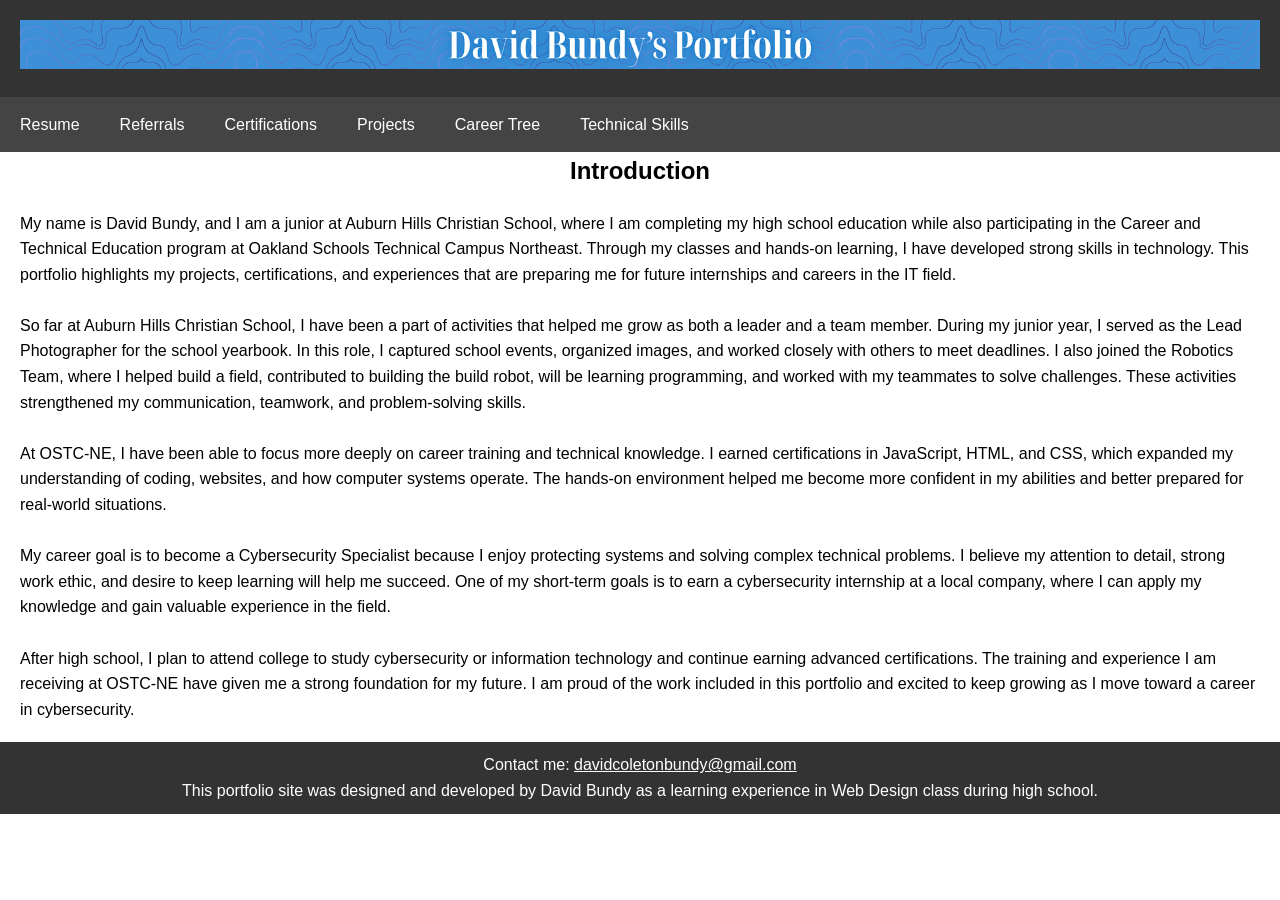
<file: index.html>
<!DOCTYPE html>
<html lang="en">
<head>
    <meta charset="UTF-8">
    <meta name="viewport" content="width=device-width, initial-scale=1.0">
    <meta name="description" content="David Bundy portfolio">
    <title>Portfolio Home</title>
    <link rel="stylesheet" href="stylesheet.css">
     <!-- <link rel="icon" type="image/x-icon" href="images/icon.png"> -->
</head>
<body>
    <div class="wrapper">
        <header class="banner">
            <a href="index.html">
            <img src="images/Portfolio Banner.png" alt="David Bundy's Portfolio" width="100%">
            </a>
        </header>

        <nav class="navigation">
        <ul>
            <li><a href="https://docs.google.com/document/d/1A6bUkxBAhRFeEw9LvfVQVwT8pYuZ90ysWUDLc4DUZcU/edit?usp=sharing" target="_blank">Resume</a></li>
            <li><a href="referrals.html">Referrals</a></li>
            <li><a href="certs.html">Certifications</a></li>
            <li><a href="projects.html">Projects</a></li>
            <li><a href="ctree.html">Career Tree</a></li>
            <li><a href="skills.html">Technical Skills</a></li>
        </ul>
        </nav>

        <main class="content">
            <h2 style="text-align: center;">Introduction</h2>

            <div style="margin: 20px;">
                <p>
                    My name is David Bundy, and I am a junior at Auburn Hills Christian School, where I am completing my high school education while also participating in the Career and Technical Education program at Oakland Schools Technical Campus Northeast. Through my classes and hands-on learning, I have developed strong skills in technology. This portfolio highlights my projects, certifications, and experiences that are preparing me for future internships and careers in the IT field.
                </p>
                <br>
                <p>
                    So far at Auburn Hills Christian School, I have been a part of activities that helped me grow as both a leader and a team member. During my junior year, I served as the Lead Photographer for the school yearbook. In this role, I captured school events, organized images, and worked closely with others to meet deadlines. I also joined the Robotics Team, where I helped build a field, contributed to building the build robot, will be learning programming, and worked with my teammates to solve challenges. These activities strengthened my communication, teamwork, and problem-solving skills.
                </p>
                <br>
                <p>
                    At OSTC-NE, I have been able to focus more deeply on career training and technical knowledge. I earned certifications in JavaScript, HTML, and CSS, which expanded my understanding of coding, websites, and how computer systems operate. The hands-on environment helped me become more confident in my abilities and better prepared for real-world situations.
                </p>
                <br>
                <p>
                    My career goal is to become a Cybersecurity Specialist because I enjoy protecting systems and solving complex technical problems. I believe my attention to detail, strong work ethic, and desire to keep learning will help me succeed. One of my short-term goals is to earn a cybersecurity internship at a local company, where I can apply my knowledge and gain valuable experience in the field.
                </p>
                <br>
                <p>
                    After high school, I plan to attend college to study cybersecurity or information technology and continue earning advanced certifications. The training and experience I am receiving at OSTC-NE have given me a strong foundation for my future. I am proud of the work included in this portfolio and excited to keep growing as I move toward a career in cybersecurity.
                </p>
            </div>
            <div>
            </div>
        </main>
        <footer class="footer" style="color: white;">
            <p>Contact me: <a href="mailto:davidcoletonbundy@gmail.com">davidcoletonbundy@gmail.com</a></p>
            <p>This portfolio site was designed and developed by David Bundy as a learning experience in Web Design class during high school.</p>
        </footer>
    </div>
</body>
</html>
</file>
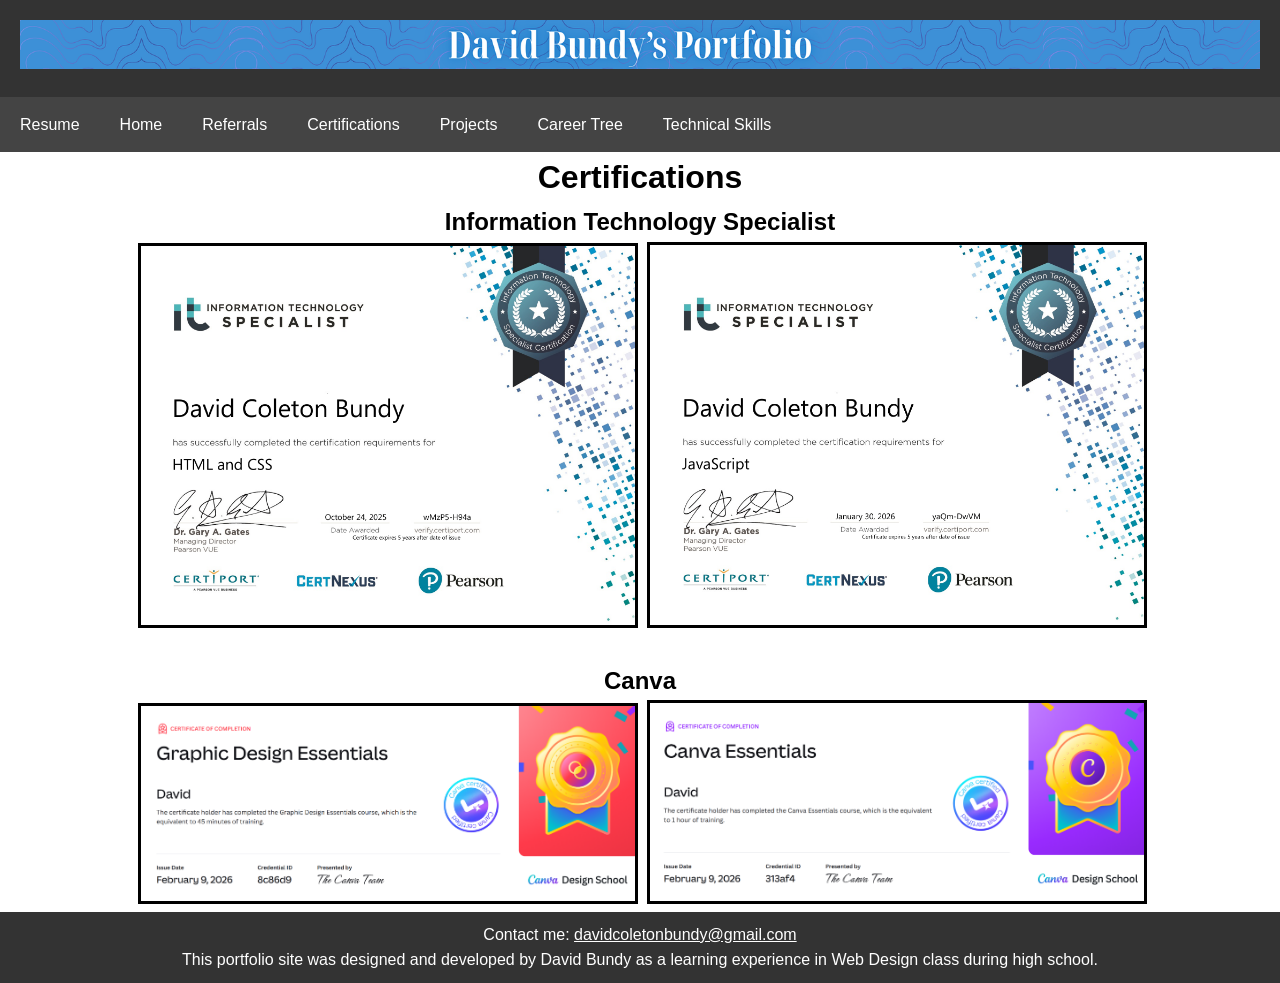
<file: certs.html>
<!DOCTYPE html>
<html lang="en">
<head>
    <meta charset="UTF-8">
    <meta name="viewport" content="width=device-width, initial-scale=1.0">
    <meta name="description" content="David Bundy portfolio">
    <title>Portfolio Home</title>
    <link rel="stylesheet" href="stylesheet.css">
     <!-- <link rel="icon" type="image/x-icon" href="images/icon.png"> -->
</head>
<body>
    <div class="wrapper">
        <header class="banner">
            <a href="index.html">
            <img src="images/Portfolio Banner.png" alt="David Bundy's Portfolio" width="100%">
            </a>
        </header>

        <nav class="navigation">
        <ul>
            <li><a href="https://docs.google.com/document/d/1A6bUkxBAhRFeEw9LvfVQVwT8pYuZ90ysWUDLc4DUZcU/edit?usp=sharing" target="_blank">Resume</a></li>
            <li><a href="index.html">Home</a></li>
            <li><a href="referrals.html">Referrals</a></li>
            <li><a href="certs.html">Certifications</a></li>
            <li><a href="projects.html">Projects</a></li>
            <li><a href="ctree.html">Career Tree</a></li>
            <li><a href="skills.html">Technical Skills</a></li>
        </ul>
        </nav>

        <main class="content">
            <h1 style="text-align: center;">Certifications</h1>
            <h2 style="text-align: center;">Information Technology Specialist</h2>
            <p style="text-align: center;">
                <img src="images/HTML.png" alt="HTML & CSS Certification" width="500px" class="cert" height="auto">
                <img src="images/JS.png" alt="JavaScript Certification" width="500px" class="cert" height="auto">
            </p>
            <br>
            <h2 style="text-align: center;">Canva</h2>
            <p style="text-align: center;">
                <img src="images/GDE.png" alt="GDE Certification" width="500px" class="cert" height="auto">
                <img src="images/CE.png" alt="CE Certification" width="500px" class="cert" height="auto">
            </p>
        </main>

        <footer class="footer" style="color: white;">
            <p>Contact me: <a href="mailto:davidcoletonbundy@gmail.com">davidcoletonbundy@gmail.com</a></p>
            <p>This portfolio site was designed and developed by David Bundy as a learning experience in Web Design class during high school.</p>
        </footer>
    </div>
</body>
</html>
</file>
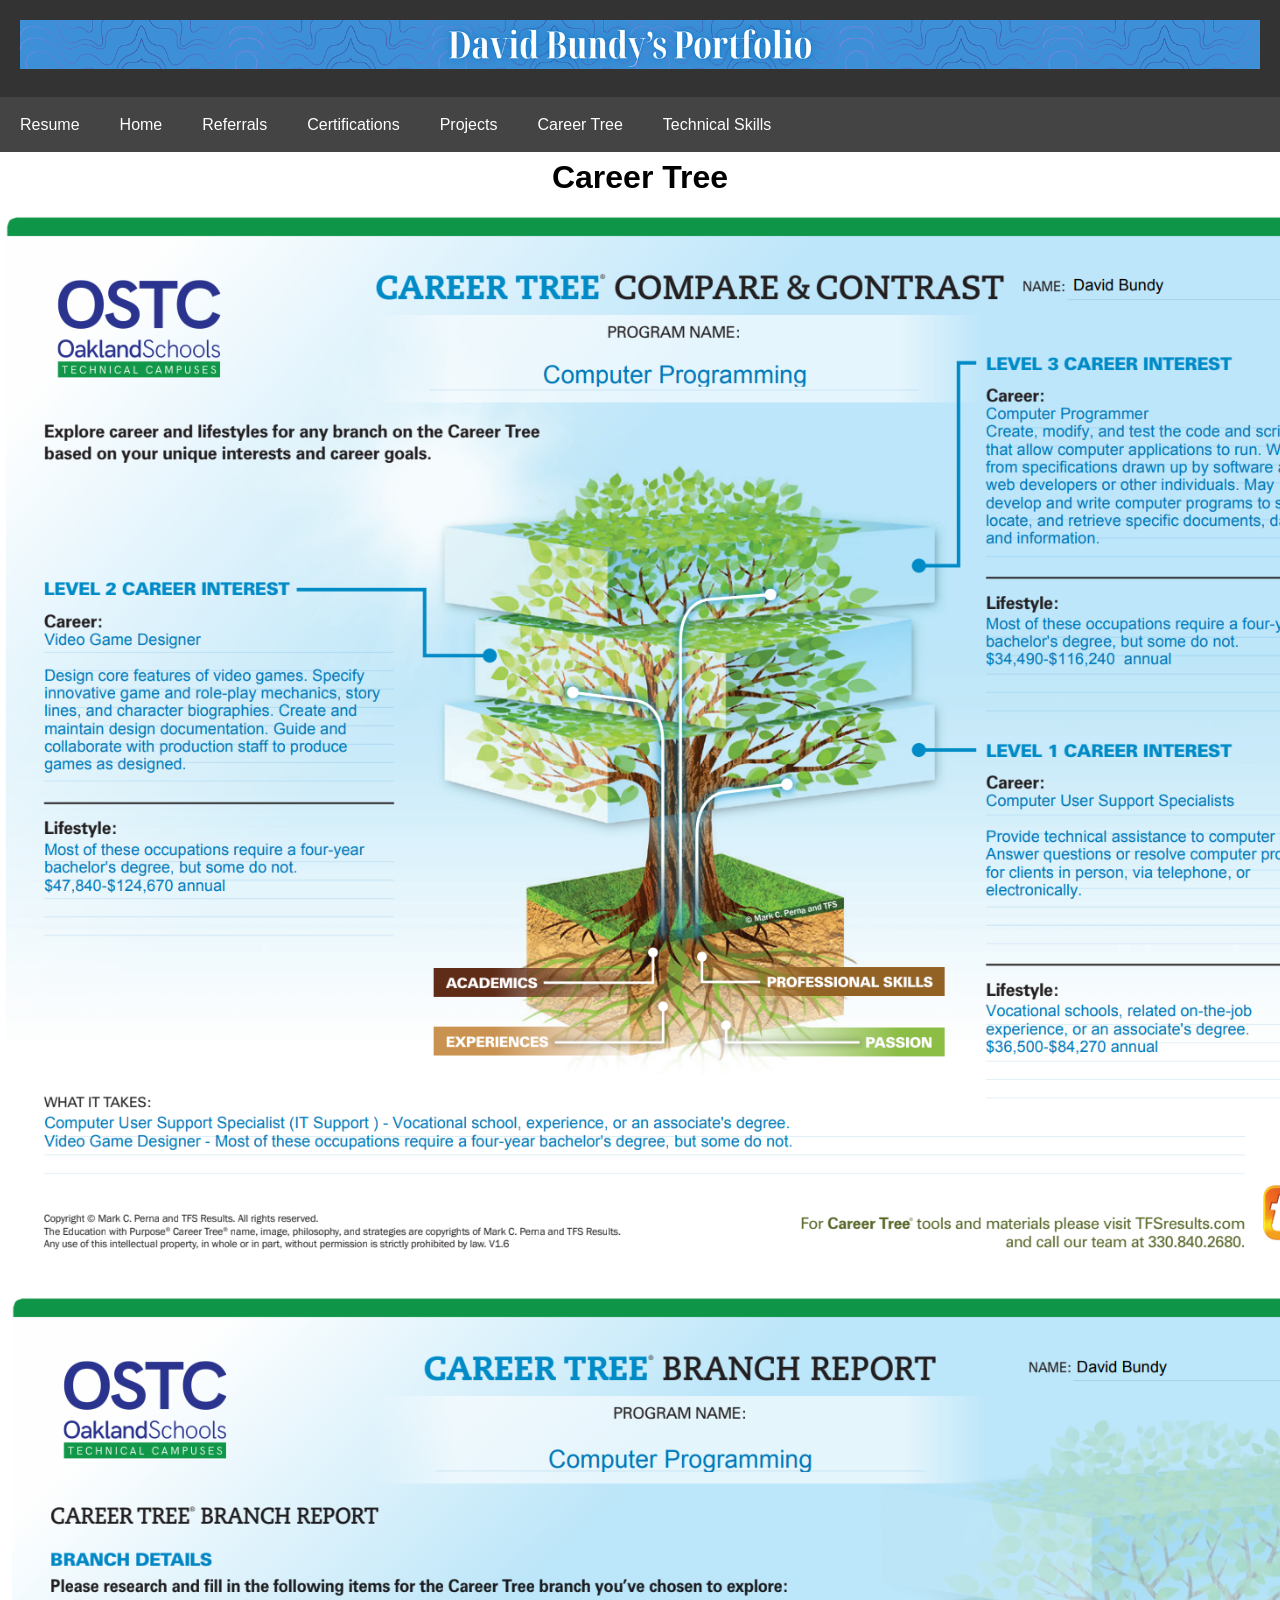
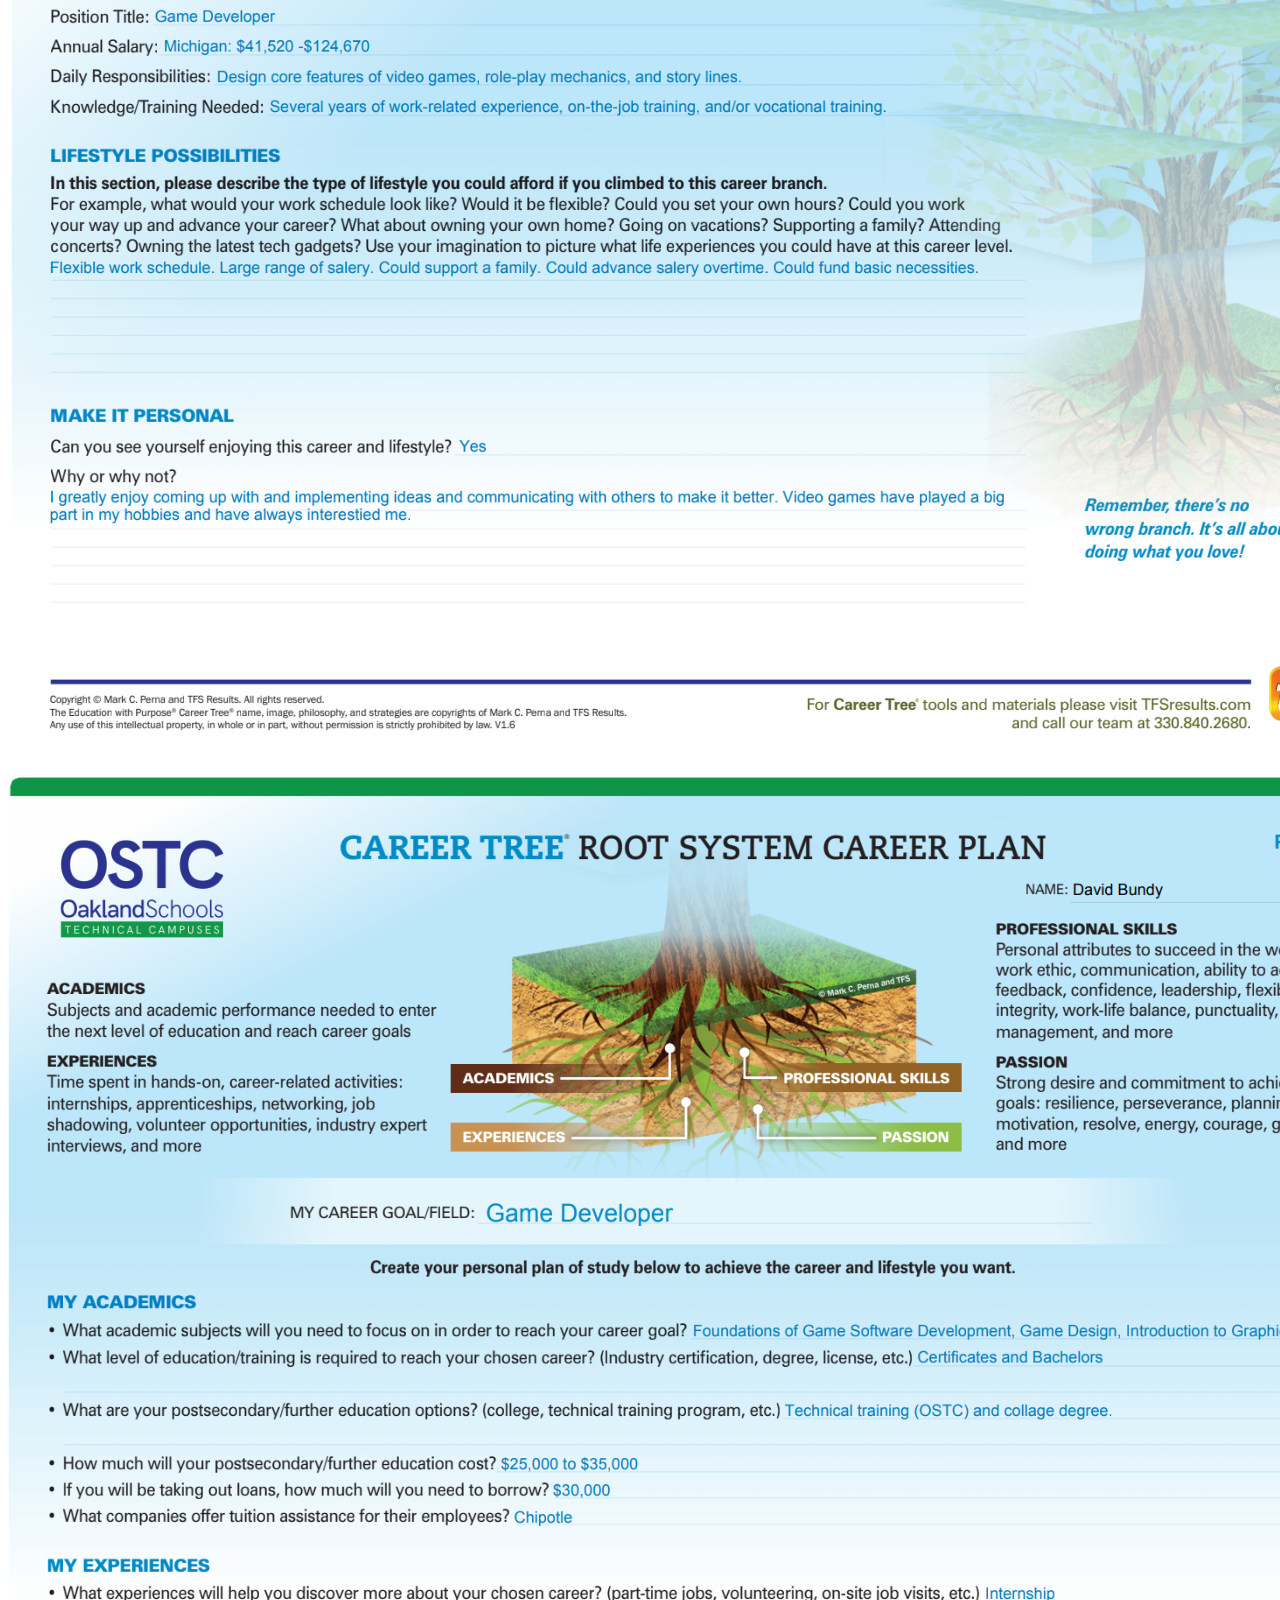
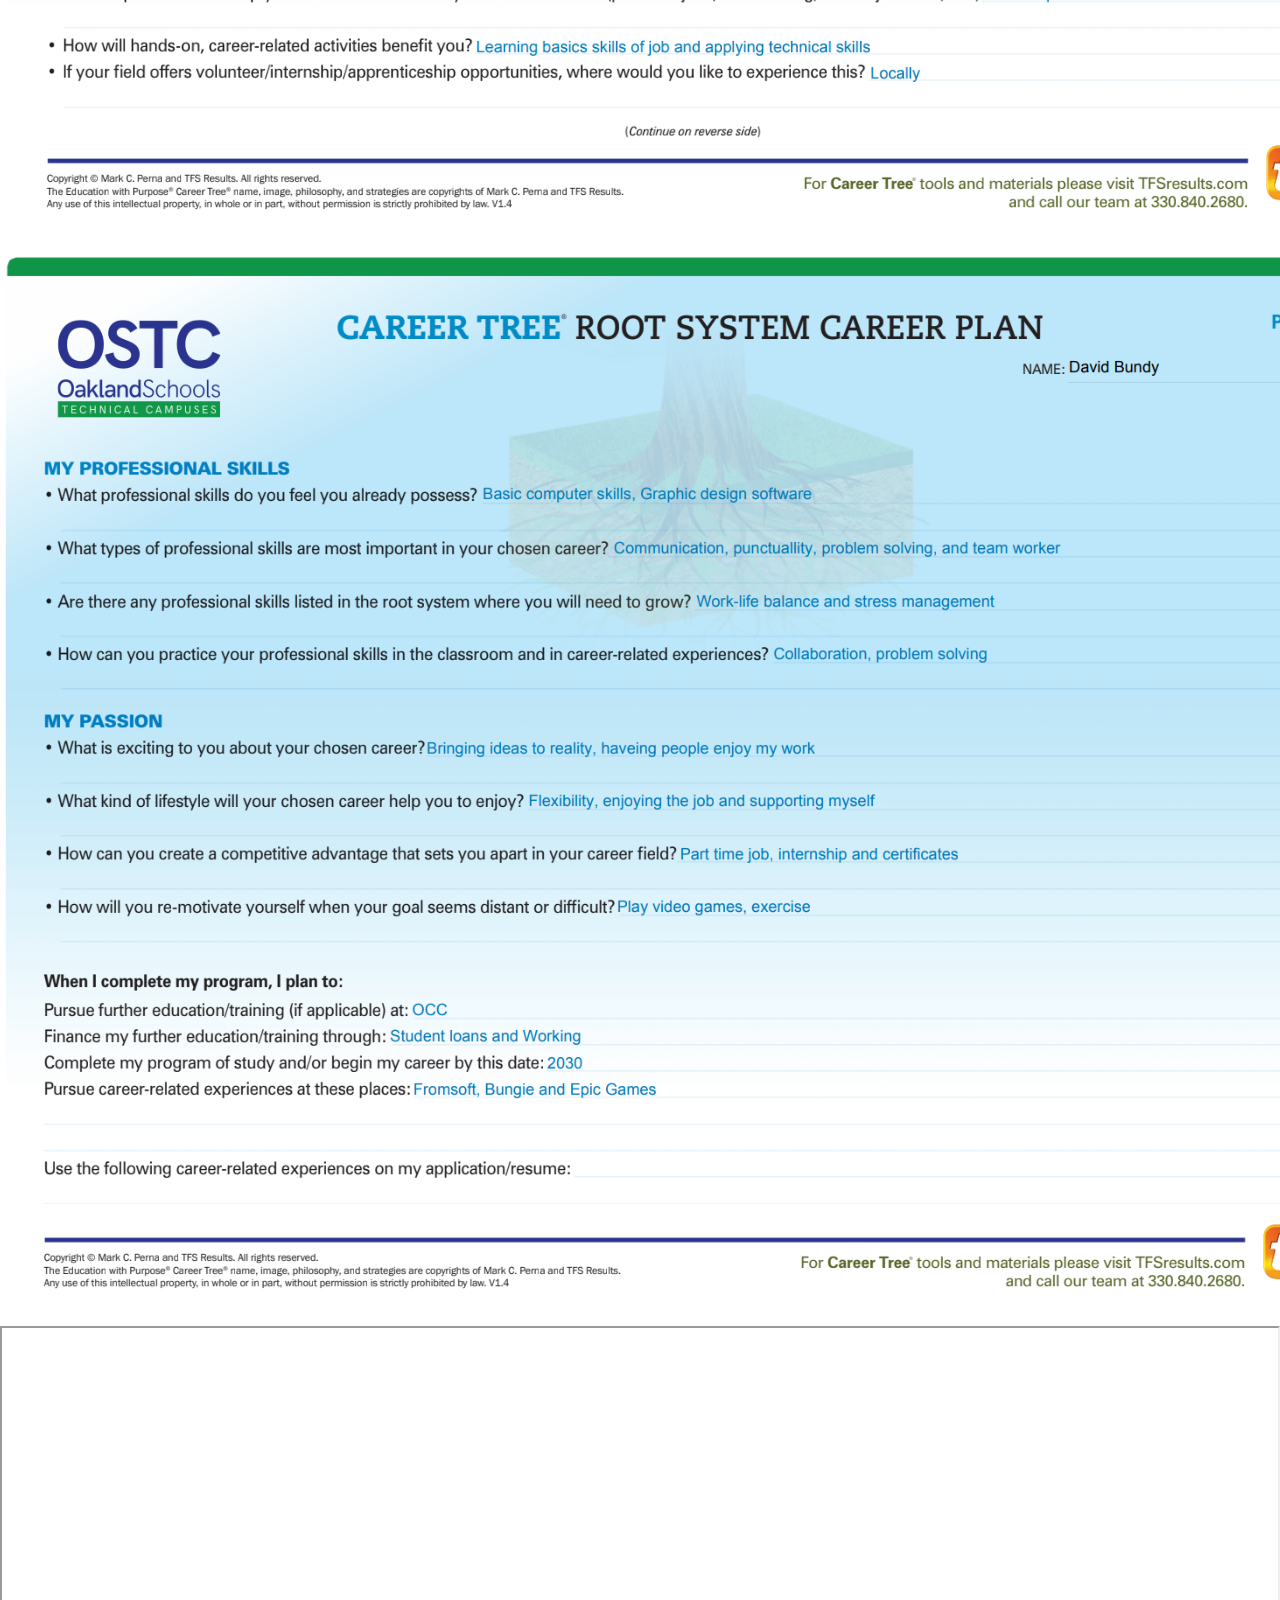
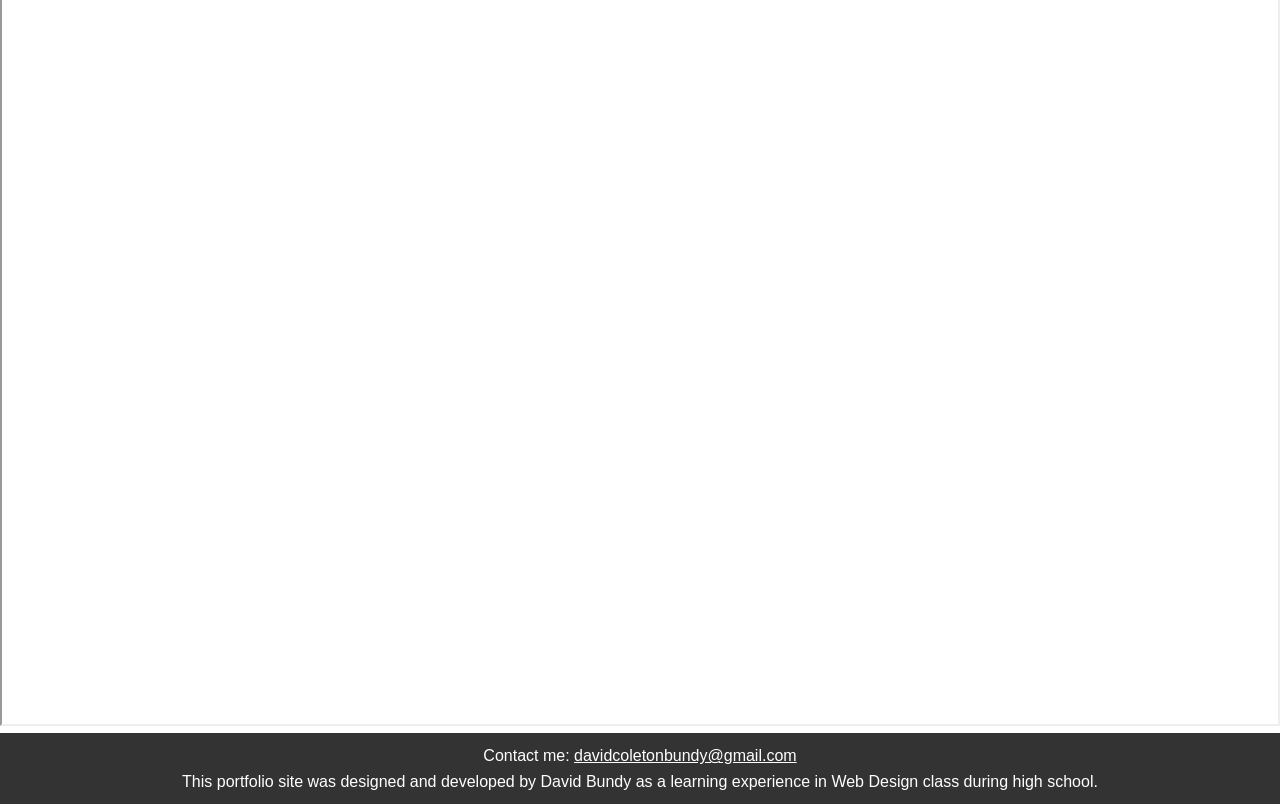
<file: ctree.html>
<!DOCTYPE html>
<html lang="en">
<head>
    <meta charset="UTF-8">
    <meta name="viewport" content="width=device-width, initial-scale=1.0">
    <meta name="description" content="David Bundy portfolio">
    <title>Portfolio Home</title>
    <link rel="stylesheet" href="stylesheet.css">
     <!-- <link rel="icon" type="image/x-icon" href="images/icon.png"> -->
</head>
<body>
    <div class="wrapper">
        <header class="banner">
            <a href="index.html">
            <img src="images/Portfolio Banner.png" alt="David Bundy's Portfolio" width="100%">
            </a>
        </header>

        <nav class="navigation">
        <ul>
            <li><a href="https://docs.google.com/document/d/1A6bUkxBAhRFeEw9LvfVQVwT8pYuZ90ysWUDLc4DUZcU/edit?usp=sharing" target="_blank">Resume</a></li>
            <li><a href="index.html">Home</a></li>
            <li><a href="referrals.html">Referrals</a></li>
            <li><a href="certs.html">Certifications</a></li>
            <li><a href="projects.html">Projects</a></li>
            <li><a href="ctree.html">Career Tree</a></li>
            <li><a href="skills.html">Technical Skills</a></li>
        </ul>
        </nav>

        <main class="content">
            <h1 style="text-align: center;">Career Tree</h1>
            <div>
                <img src="images/ctree1.png" alt="Career Tree Image">
            </div>
            <div>
                <img src="images/ctree2.png" alt="Career Tree Image">
            </div>
            <div>
                <img src="images/ctree3.png" alt="Career Tree Image">
            </div>
            <div>
                <img src="images/ctree4.png" alt="Career Tree Image">
            </div>

            <iframe src="https://docs.google.com/document/d/1Cw4CkDtH9fIIga4Cck8stVl2Kc4BzUzlCxMEWxjnTTY/edit?usp=sharing" width="100%px;" height="1000px;" loading="lazy"></iframe>
        </main>

        <footer class="footer" style="color: white;">
            <p>Contact me: <a href="mailto:davidcoletonbundy@gmail.com">davidcoletonbundy@gmail.com</a></p>
            <p>This portfolio site was designed and developed by David Bundy as a learning experience in Web Design class during high school.</p>
        </footer>
    </div>
</body>
</html>
</file>
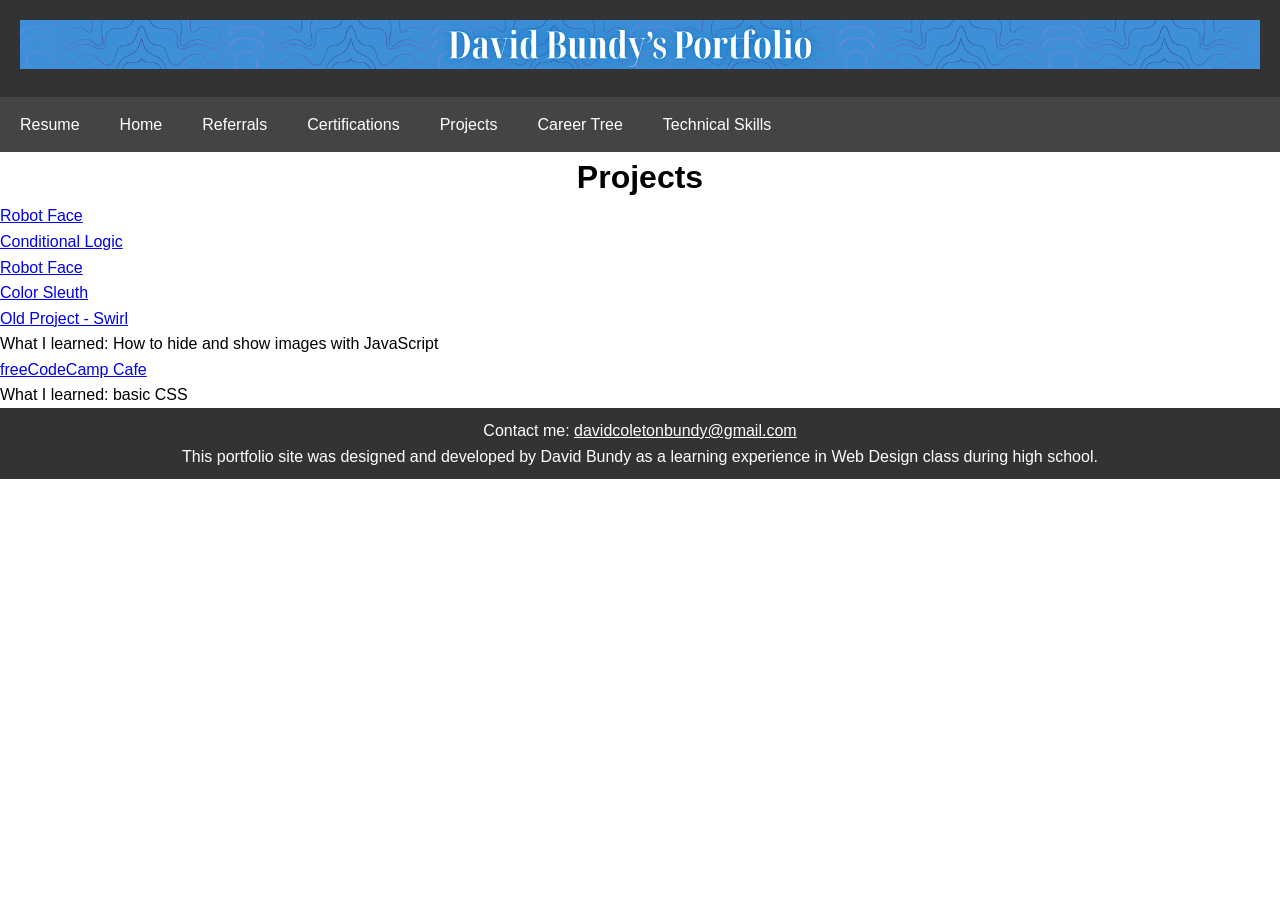
<file: projects.html>
<!DOCTYPE html>
<html lang="en">
<head>
    <meta charset="UTF-8">
    <meta name="viewport" content="width=device-width, initial-scale=1.0">
    <meta name="description" content="David Bundy portfolio">
    <title>Portfolio Home</title>
    <link rel="stylesheet" href="stylesheet.css">
     <!-- <link rel="icon" type="image/x-icon" href="images/icon.png"> -->
</head>
<body>
    <div class="wrapper">
        <header class="banner">
            <a href="index.html">
            <img src="images/Portfolio Banner.png" alt="David Bundy's Portfolio" width="100%">
            </a>
        </header>

        <nav class="navigation">
        <ul>
            <li><a href="https://docs.google.com/document/d/1A6bUkxBAhRFeEw9LvfVQVwT8pYuZ90ysWUDLc4DUZcU/edit?usp=sharing" target="_blank">Resume</a></li>
            <li><a href="index.html">Home</a></li>
            <li><a href="referrals.html">Referrals</a></li>
            <li><a href="certs.html">Certifications</a></li>
            <li><a href="projects.html">Projects</a></li>
            <li><a href="ctree.html">Career Tree</a></li>
            <li><a href="skills.html">Technical Skills</a></li>
        </ul>
        </nav>

        <main class="content">
            <h1 style="text-align: center;">Projects</h1>
            <p><a href="https://studio.code.org/projects/gamelab/a8d9f929-c703-468c-af11-8a05d90b4f69" target="_blank">Robot Face</a></p>
            <p><a href="https://studio.code.org/projects/applab/15940689-e64f-4d99-a3eb-e923d32ed03f" target="_blank">Conditional Logic</a></p>
            <p><a href="https://studio.code.org/projects/applab/b2efc5e6-219c-43f8-aee8-c7ff281f4e6b" target="_blank">Robot Face</a></p>
            <p><a href="https://studio.code.org/projects/applab/40afa458-6d1c-45ca-b21b-4ce903ea6ba8" target="_blank">Color Sleuth</a></p>
            <p><a href="https://charcoal670.github.io/Swirl/" target="_blank">Old Project - Swirl</a></p>
            <p>What I learned: How to hide and show images with JavaScript</p>
            <p><a href="https://charcoal670.github.io/freeCodeCamp-Cafe-Web/" target="_blank">freeCodeCamp Cafe</a></p>
            <p>What I learned: basic CSS</p>
        </main>

        <footer class="footer" style="color: white;">
            <p>Contact me: <a href="mailto:davidcoletonbundy@gmail.com">davidcoletonbundy@gmail.com</a></p>
            <p>This portfolio site was designed and developed by David Bundy as a learning experience in Web Design class during high school.</p>
        </footer>
    </div>
</body>
</html>
</file>
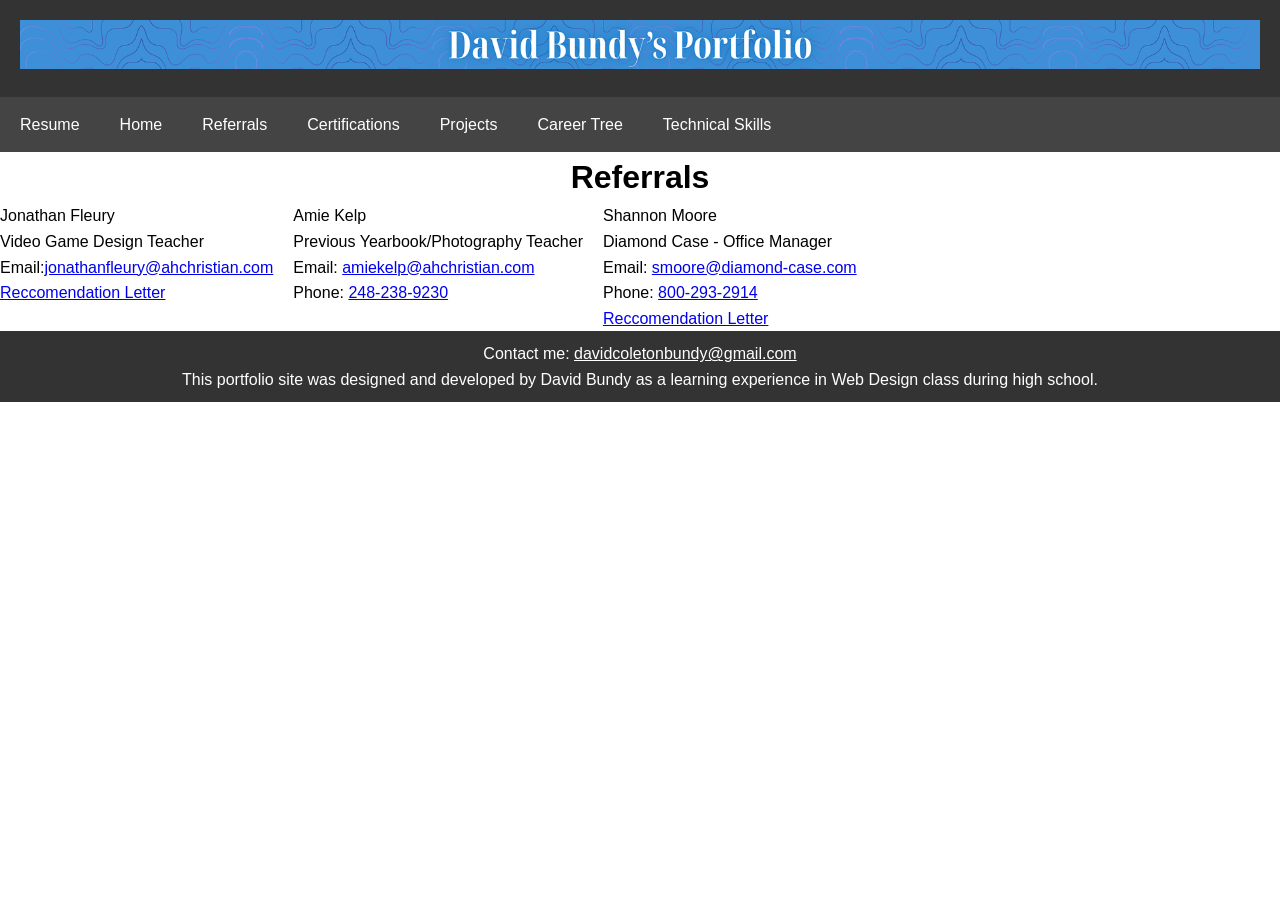
<file: referrals.html>
<!DOCTYPE html>
<html lang="en">
<head>
    <meta charset="UTF-8">
    <meta name="viewport" content="width=device-width, initial-scale=1.0">
    <title>Portfolio Home</title>
    <link rel="stylesheet" href="stylesheet.css">
    <meta name="description" content="David Bundy portfolio">
     <!-- <link rel="icon" type="image/x-icon" href="images/icon.png"> -->
</head>
<body>
    <div class="wrapper">
        <header class="banner">
            <a href="index.html">
            <img src="images/Portfolio Banner.png" alt="David Bundy's Portfolio" width="100%">
            </a>
        </header>

        <nav class="navigation">
        <ul>
            <li><a href="https://docs.google.com/document/d/1A6bUkxBAhRFeEw9LvfVQVwT8pYuZ90ysWUDLc4DUZcU/edit?usp=sharing" target="_blank">Resume</a></li>
            <li><a href="index.html">Home</a></li>
            <li><a href="referrals.html">Referrals</a></li>
            <li><a href="certs.html">Certifications</a></li>
            <li><a href="projects.html">Projects</a></li>
            <li><a href="ctree.html">Career Tree</a></li>
            <li><a href="skills.html">Technical Skills</a></li>
        </ul>
        </nav>

        <main class="content">
            <h1 style="text-align: center;">Referrals</h1>
            <div style="display:flex; gap:20px;">
            <div>
                <p>Jonathan Fleury</p>
                <p>Video Game Design Teacher</p>
                <p>Email:<a href="mailto:jonathanfleury@ahchristian.com">jonathanfleury@ahchristian.com</a></p>
                <p><a tel="810-358-3823"></a></p>
                <p><a href="images/Cole Bundy Letter of Rec.pdf">Reccomendation Letter</a></p>
            </div>
            <div>
                <p>Amie Kelp</p>
                <p>Previous Yearbook/Photography Teacher</p>
                <p>Email: <a href="mailto:amiekelp@ahchristian.com">amiekelp@ahchristian.com</a></p>
                <p>Phone: <a href="tel:248-238-9230">248-238-9230</a></p>
            </div>
            <div>
                <p>Shannon Moore</p>
                <p>Diamond Case - Office Manager</p>
                <p>Email: <a href="mailto:smoore@diamond-case.com">smoore@diamond-case.com</a></p>
                <p>Phone: <a href="tel:800-293-2914">800-293-2914</a></p>
                <p><a href="images/David Bundy.doc.pdf" target="_blank">Reccomendation Letter</a></p>
            </div>
            </div>
        </main>

        <footer class="footer" style="color: white;">
            <p>Contact me: <a href="mailto:davidcoletonbundy@gmail.com">davidcoletonbundy@gmail.com</a></p>
            <p>This portfolio site was designed and developed by David Bundy as a learning experience in Web Design class during high school.</p>
        </footer>
    </div>
</body>
</html>
</file>
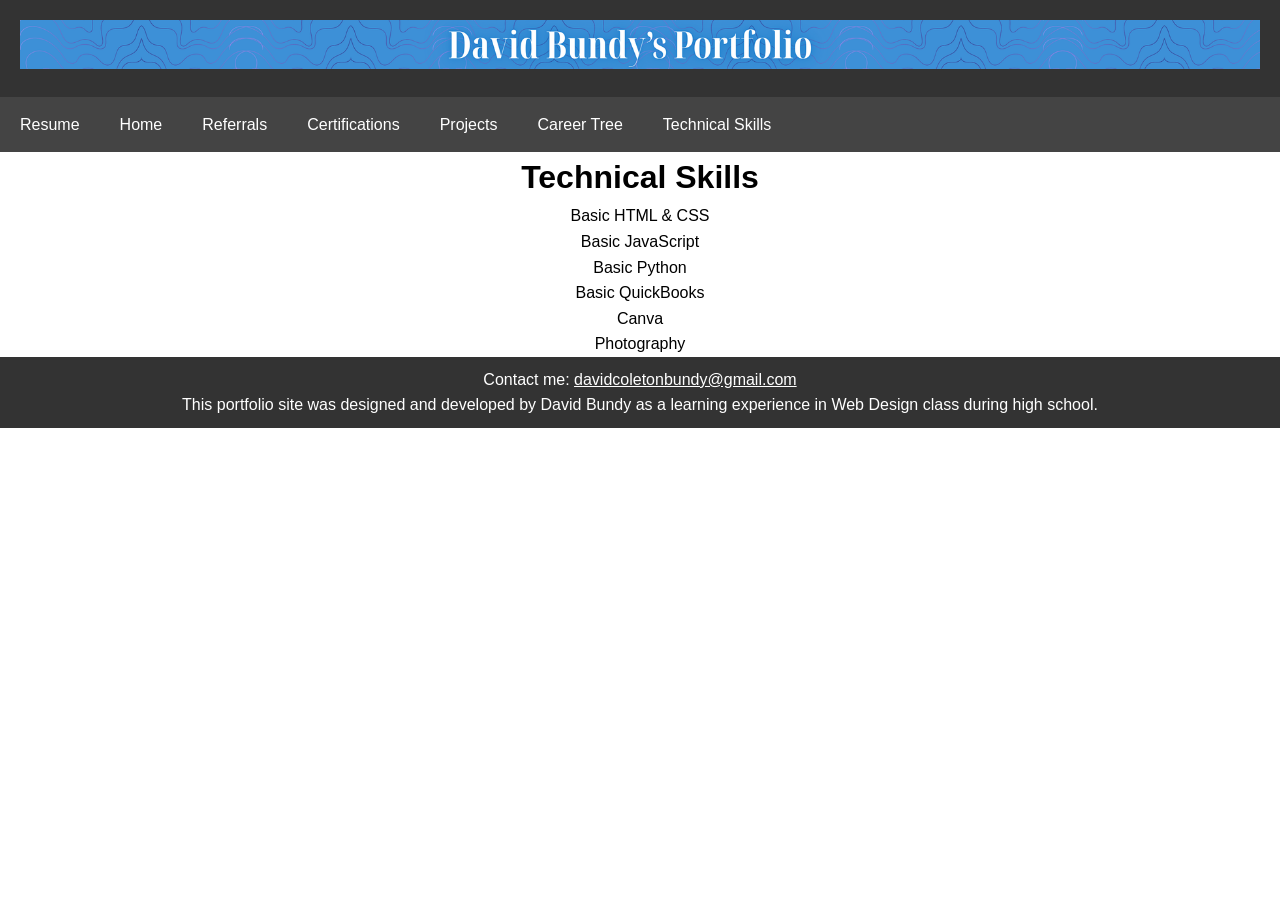
<file: skills.html>
<!DOCTYPE html>
<html lang="en">
<head>
    <meta charset="UTF-8">
    <meta name="viewport" content="width=device-width, initial-scale=1.0">
    <title>Portfolio Home</title>
    <link rel="stylesheet" href="stylesheet.css">
     <!-- <link rel="icon" type="image/x-icon" href="images/icon.png"> -->
</head>
<body>
    <div class="wrapper">
        <header class="banner">
            <a href="index.html">
            <img src="images/Portfolio Banner.png" alt="David Bundy's Portfolio" width="100%">
            </a>
        </header>

        <nav class="navigation">
        <ul>
            <li><a href="https://docs.google.com/document/d/1A6bUkxBAhRFeEw9LvfVQVwT8pYuZ90ysWUDLc4DUZcU/edit?usp=sharing" target="_blank">Resume</a></li>
            <li><a href="index.html">Home</a></li>
            <li><a href="referrals.html">Referrals</a></li>
            <li><a href="certs.html">Certifications</a></li>
            <li><a href="projects.html">Projects</a></li>
            <li><a href="ctree.html">Career Tree</a></li>
            <li><a href="skills.html">Technical Skills</a></li>
        </ul>
        </nav>

        <main class="content">
            <h1 style="text-align: center;">Technical Skills</h1>
            <ul style="text-align: center;">
                <li>Basic HTML & CSS</li>
                <li>Basic JavaScript</li>
                <li>Basic Python</li>
                <li>Basic QuickBooks</li>
                <li>Canva</li>
                <li>Photography</li>
            </ul>
        </main>

        <footer class="footer" style="color: white;">
            <p>Contact me: <a href="mailto:davidcoletonbundy@gmail.com">davidcoletonbundy@gmail.com</a></p>
            <p>This portfolio site was designed and developed by David Bundy as a learning experience in Web Design class during high school.</p>
        </footer>
    </div>
</body>
</html>
</file>
<file: stylesheet.css>
* {
    margin: 0;
    padding: 0;
    box-sizing: border-box
}

body {
    font-family: sans-serif;
    line-height: 1.6;
    display: flex;
    flex-direction: column;
    min-height: 100vh;
}

.wrapper {
    flex: 1;
}

.banner {
    background-color: #333;
    color: white;
    padding: 20px;
    text-align: center;
}

.navigation ul {
    list-style-type: none;
    display: flex;
    background-color: #444;
}

.navigation ul li a {
    color: white;
    padding: 15px 20px;
    display: block;
    text-decoration: none;
}

.navigation ul a:hover {
    background-color: #555;
}

.contact {
    padding: 20px;
}


.footer {
    background-color: #333;
    color: white;
    text-align: center;
    padding: 10px;
    margin-top: auto;
    text-decoration: none;
}

.footer a {
    color: white;
    text-decoration: underline,bold;

}

@media (max-width: 600px) {
    .navigation ul {
        flex-direction: column;
    }

    .navigation ul li a {
        text-align: center;
    }
}

.cert {
    display: inline flex;
    border-style: solid;
    margin-left: 5px;
}
</file>
